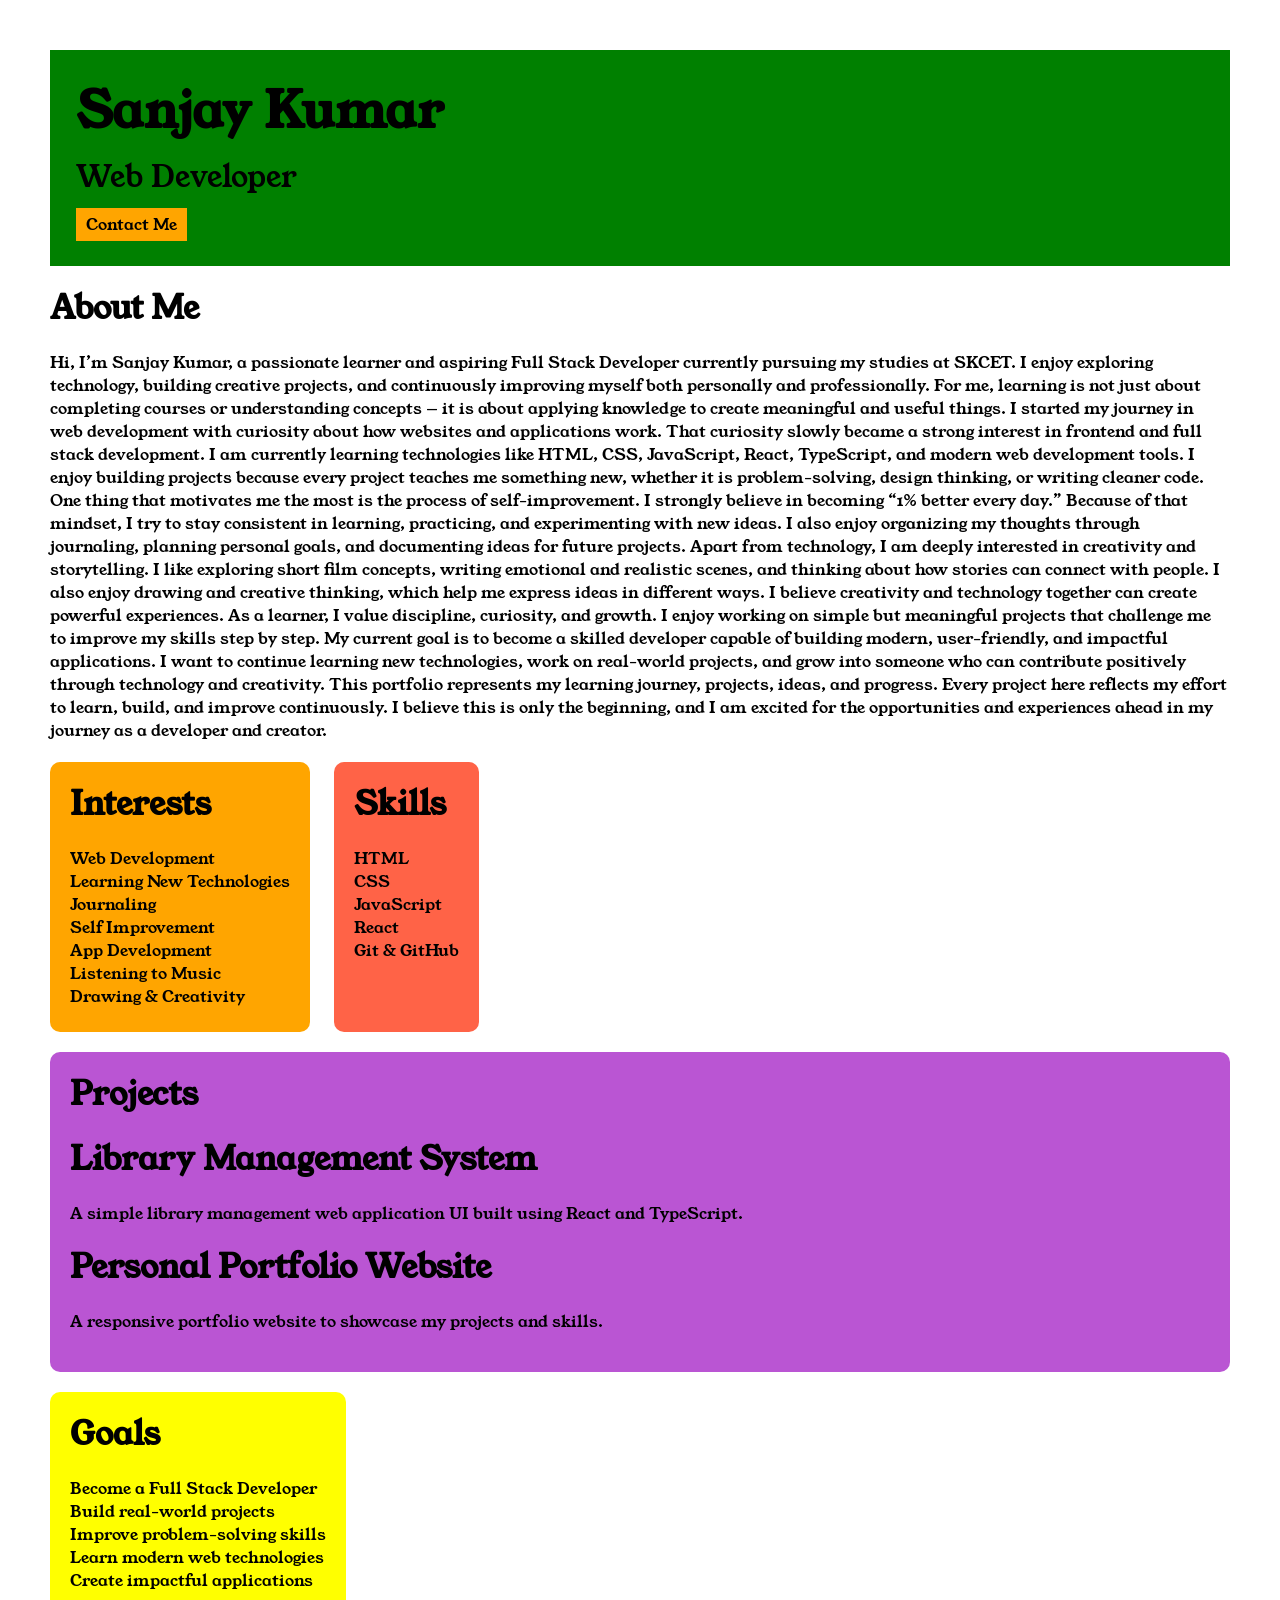
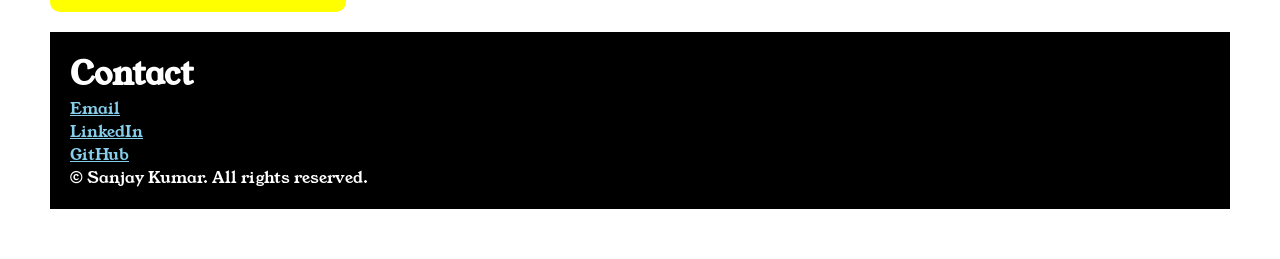
<file: index.html>
<!DOCTYPE html>
<html lang="en">

<head>
    <meta charset="UTF-8">
    <meta name="viewport" content="width=device-width, initial-scale=1.0">
    <title>Portfolio
    </title>
    <link rel="stylesheet" href="style.css">
    <link rel="preconnect" href="https://fonts.googleapis.com">
    <link rel="preconnect" href="https://fonts.gstatic.com" crossorigin>
    <link href="https://fonts.googleapis.com/css2?family=Young+Serif&display=swap" rel="stylesheet">
</head>

<body>
    <div class="container">
    <div class="section-one">
        <h1 class="section-one__name">Sanjay Kumar</h1>
        <p class="section-one__role">
            Web Developer
        </p>
        <a class="section-one__contact" href="contact.html">Contact Me</a>
    </div>


    <div class="section-two">

<h1 class="section-two__title">
        About Me
    </h1>
    <p class="section-two__description">
        Hi, I’m Sanjay Kumar, a passionate learner and aspiring Full Stack Developer currently pursuing my studies at
        SKCET. I enjoy exploring technology, building creative projects, and continuously improving myself both
        personally and professionally. For me, learning is not just about completing courses or understanding concepts —
        it is about applying knowledge to create meaningful and useful things.

        I started my journey in web development with curiosity about how websites and applications work. That curiosity
        slowly became a strong interest in frontend and full stack development. I am currently learning technologies
        like HTML, CSS, JavaScript, React, TypeScript, and modern web development tools. I enjoy building projects
        because every project teaches me something new, whether it is problem-solving, design thinking, or writing
        cleaner code.

        One thing that motivates me the most is the process of self-improvement. I strongly believe in becoming “1%
        better every day.” Because of that mindset, I try to stay consistent in learning, practicing, and experimenting
        with new ideas. I also enjoy organizing my thoughts through journaling, planning personal goals, and documenting
        ideas for future projects.

        Apart from technology, I am deeply interested in creativity and storytelling. I like exploring short film
        concepts, writing emotional and realistic scenes, and thinking about how stories can connect with people. I also
        enjoy drawing and creative thinking, which help me express ideas in different ways. I believe creativity and
        technology together can create powerful experiences.

        As a learner, I value discipline, curiosity, and growth. I enjoy working on simple but meaningful projects that
        challenge me to improve my skills step by step. My current goal is to become a skilled developer capable of
        building modern, user-friendly, and impactful applications. I want to continue learning new technologies, work
        on real-world projects, and grow into someone who can contribute positively through technology and creativity.

        This portfolio represents my learning journey, projects, ideas, and progress. Every project here reflects my
        effort to learn, build, and improve continuously. I believe this is only the beginning, and I am excited for the
        opportunities and experiences ahead in my journey as a developer and creator.
    </p>

    </div>
    

    <div class="section-three">


<h1 class="section-three__title">
        Interests
    </h1>
    <ul class="section-three__description">
        <li> Web Development</li>
        <li> Learning New Technologies</li>
        <li> Journaling</li>
        <li> Self Improvement</li>
        <li> App Development</li>
        <li> Listening to Music</li>
        <li> Drawing & Creativity</li>
    </ul>
    </div>
    

    <div class="section-four">
<h1 class="section-four__title">
        Skills
    </h1>
    <ol class="section-four__description">
        <li>HTML</li>
        <li>CSS</li>
        <li>JavaScript</li>
        <li>React</li>
        <li>Git & GitHub</li>
    </ol>
    </div>
    

<div class="section-five">

<h1 class="section-five__title">
        Projects
    </h1>
    <ul class="section-five__description">
        <h1>Library Management System</h1>
        <p class="section-five__description">
            A simple library management web application UI built using React and TypeScript.
        </p>
        
        <h1 class="section-five__description">Personal Portfolio Website</h1>
        <p class="section-five__description">
            A responsive portfolio website to showcase my projects and skills.
        </p>
    </ul>

</div>
<div class="section-six">
    
    <h1 class="section-six__title">
        Goals
    </h1>
    <ul class="section-six__description">
        <li>Become a Full Stack Developer</li>
        <li>Build real-world projects</li>
        <li>Improve problem-solving skills</li>
        <li>Learn modern web technologies</li>
        <li>Create impactful applications</li>
    </ul>
    </div>

    <div class="section-seven">

    <h1 class="section-seven__title">
        Contact
    </h1>
    <p class="section-seven__email">
        <a href="mailto:psan11132006@gmail.com" class="section-seven__link">
            Email
        </a>
    </p>
    <p class="section-seven__linkedin">
       <a href="https://linkedin.com/in/sanjaykumar-tech" target="_blank" class="section-seven__link">
    LinkedIn
</a>
    </p>
    <p class="section-seven__github">
        <a href="https://github.com/Sanjaykumar-Engi" target="_blank" class="section-seven__link">
    GitHub
</a>
    </p>
    <p>&copy; Sanjay Kumar. All rights reserved.</p>
</div>
    </div>
</body>

</html>
</file>
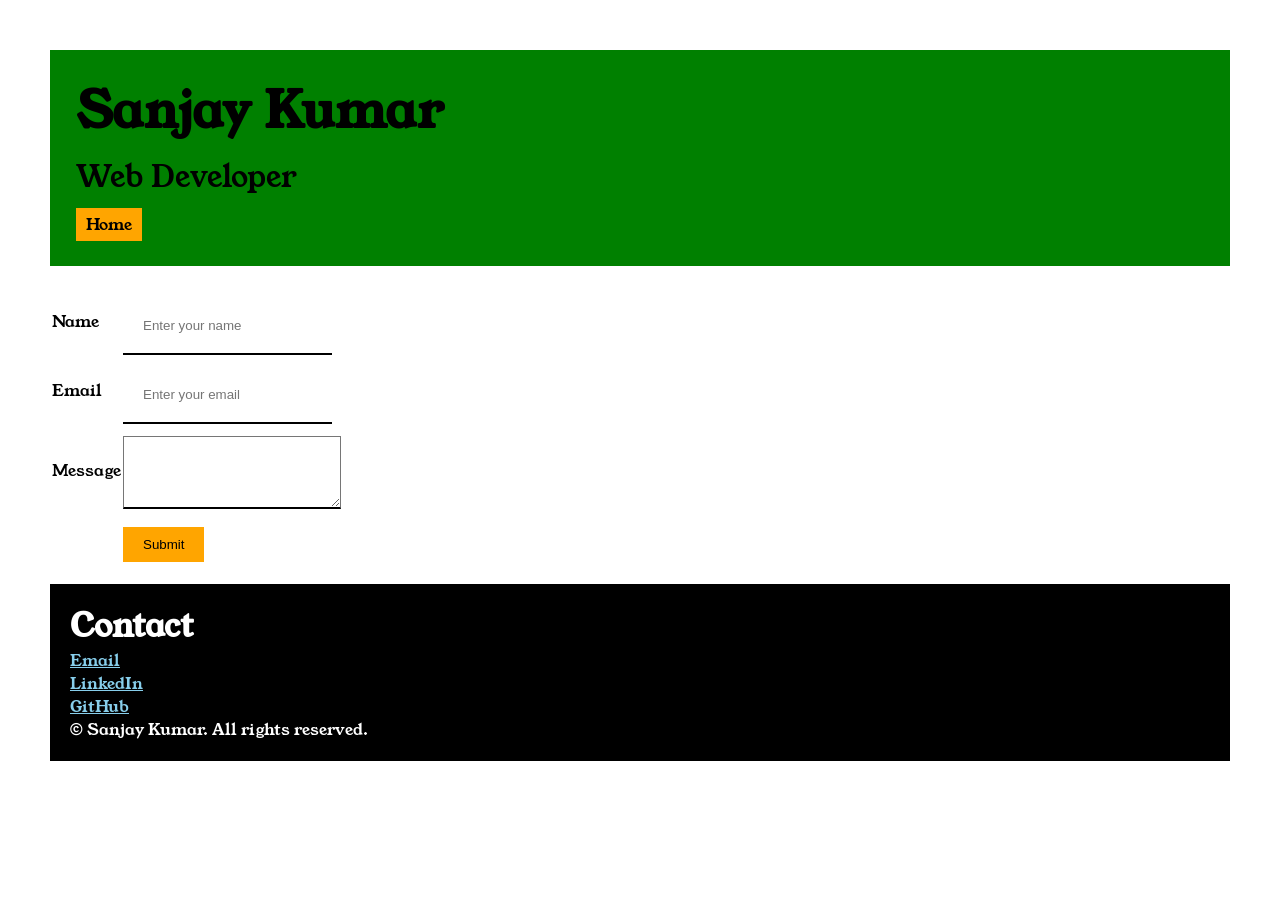
<file: contact.html>
<!DOCTYPE html>
<html lang="en">

<head>
    <meta charset="UTF-8">
    <meta name="viewport" content="width=device-width, initial-scale=1.0">
    <title>Contact</title>
    <link rel="stylesheet" href="style.css">
    <link rel="preconnect" href="https://fonts.googleapis.com">
    <link rel="preconnect" href="https://fonts.gstatic.com" crossorigin>
    <link href="https://fonts.googleapis.com/css2?family=Young+Serif&display=swap" rel="stylesheet">

</head>

<body>
    
         <div class="container">
    <table>
        
    <div class="section-one">
        <h1 class="section-one__name">Sanjay Kumar</h1>
        <p class="section-one__role">
            Web Developer
        </p>
        <a class="section-one__contact" href="index.html">Home</a>
    </div>
    </a>
    <div class="contact-form">
   
<tr>
            <td>Name</td>
            <td><input type="text" placeholder="Enter your name" class="contact-form__input"></td>

        </tr>
        <tr>
            <td>Email</td>
            <td><input type="email" placeholder="Enter your email" class="contact-form__input"></td>
        </tr>
        <tr>
            <td>Message</td>
            <td>
                <textarea name="message" class="contact-form__textarea"></textarea>
            </td>
        </tr>
        <tr>
            <td></td>
            <td><input type="submit" class="contact-form__submit"></td>

        </tr>

    </div>
        
         </table>
 <div class="section-seven">

    <h1 class="section-seven__title">
        Contact
    </h1>
    <p class="section-seven__email">
        <a href="mailto:psan11132006@gmail.com" class="section-seven__link">
            Email
        </a>
    </p>
    <p class="section-seven__linkedin">
        <a href="linkedin.com/in/sanjaykumar-tech" target="_blank" class="section-seven__link">
            LinkedIn 
        </a>
    </p>
    <p class="section-seven__github">
        <a href="https://github.com/Sanjaykumar-Engi" target="_blank" class="section-seven__link">
            GitHub 
        </a>
    </p>
    <p>&copy; Sanjay Kumar. All rights reserved.</p>
</div>
   </div>
   
   
</body>


</html>
</file>
<file: style.css>
*{
    margin: 0;
    padding: 0;
}
body {
  font-family: "Young Serif", serif;
  
}
.container {
 padding: 50px;
}

.section-one {
    background-color:green;
    color:black;
    padding:2cqi;
}

.section-one__contact{
  background-color:orange;
  color:black;
  text-decoration:none;
  padding-right:10px;
  padding-left:10px;
  padding-top:5px;
  padding-bottom:5px;
  display:inline-block;
}

.section-one__name{
  font-size:50px;

}

.section-one__role{
  font-size:30px;
  margin-top:10px;
}
.section-one__contact{
  margin-top:10px;
}
.section-two, .section-three, .section-four, .section-five, .section-six, .section-seven{
  margin-top:20px;
}

.section-two__description, .section-three__description, .section-four__description, .section-five__description, .section-six__description, .section-seven__description{
  margin-top:20px;
}
.section-seven{
  background-color:black;
  color:white;
  padding:20px;
}
.section-seven a{
  color:skyblue;
}
.section-three li, .section-four li, .section-five li, .section-six li{
  list-style:none;
}

.section-three{
  background-color:orange;
  color:black;
  padding:20px;
  border-radius:10px;
  display:inline-block;
  vertical-align:top;  
  height:230px;
}

.section-four{
  background-color:tomato;
  color:black;
  padding:20px;
  border-radius:10px;
  display:inline-block;
  vertical-align:top;  
  margin-left:20px;
  height:230px;
}
.section-five{
  background-color:mediumorchid;
  color:black;
  padding:20px;
  border-radius:10px;
  display :block;
  vertical-align:top;
  height:280px;
}

.section-six{
  background-color:yellow;
  color:black;
  padding:20px;
  border-radius:10px;
  display :inline-block;
  vertical-align:top;
  margin-top:20px;
}

.contact-form{
  margin-top:20px;
}

.contact-form__input, .contact-form__textarea, .contact-form__submit{
  margin-top:10px;
}

.contact-form__input{
  padding:20px;
  border:none;
  border-bottom:2px solid black; 

}
.contact-form__textarea{
  padding:20px;
  border-bottom:2px solid black; 

}
.contact-form__submit{
  padding-top:10px;
  padding-bottom:10px;
  padding-left:20px;   
  padding-right:20px;
  background-color:orange;
  color:black;
  border:none;
}

*{
    margin: 0;
    padding: 0;
}
body {
  font-family: "Young Serif", serif;
  
}
.container {
 padding: 50px;
}

.section-one {
    background-color:green;
    color:black;
    padding:2cqi;
}

.section-one__contact{
  background-color:orange;
  color:black;
  text-decoration:none;
  padding-right:10px;
  padding-left:10px;
  padding-top:5px;
  padding-bottom:5px;
  display:inline-block;
}

.section-one__name{
  font-size:50px;

}

.section-one__role{
  font-size:30px;
  margin-top:10px;
}
.section-one__contact{
  margin-top:10px;
}
.section-two, .section-three, .section-four, .section-five, .section-six, .section-seven{
  margin-top:20px;
}

.section-two__description, .section-three__description, .section-four__description, .section-five__description, .section-six__description, .section-seven__description{
  margin-top:20px;
}
.section-seven{
  background-color:black;
  color:white;
  padding:20px;
}
.section-seven a{
  color:skyblue;
}
.section-three li, .section-four li, .section-five li, .section-six li{
  list-style:none;
}

.section-three{
  background-color:orange;
  color:black;
  padding:20px;
  border-radius:10px;
  display:inline-block;
  vertical-align:top;  
  height:230px;
}

.section-four{
  background-color:tomato;
  color:black;
  padding:20px;
  border-radius:10px;
  display:inline-block;
  vertical-align:top;  
  margin-left:20px;
  height:230px;
}
.section-five{
  background-color:mediumorchid;
  color:black;
  padding:20px;
  border-radius:10px;
  display :block;
  vertical-align:top;
  height:280px;
}

.section-six{
  background-color:yellow;
  color:black;
  padding:20px;
  border-radius:10px;
  display :inline-block;
  vertical-align:top;
  margin-top:20px;
}

.contact-form{
  margin-top:20px;
}

.contact-form__input, .contact-form__textarea, .contact-form__submit{
  margin-top:10px;
}

.contact-form__input{
  padding:20px;
  border:none;
  border-bottom:2px solid black; 

}
.contact-form__textarea{
  padding:20px;
  border-bottom:2px solid black; 

}
.contact-form__submit{
  padding-top:10px;
  padding-bottom:10px;
  padding-left:20px;   
  padding-right:20px;
  background-color:orange;
  color:black;
  border:none;

}
</file>
